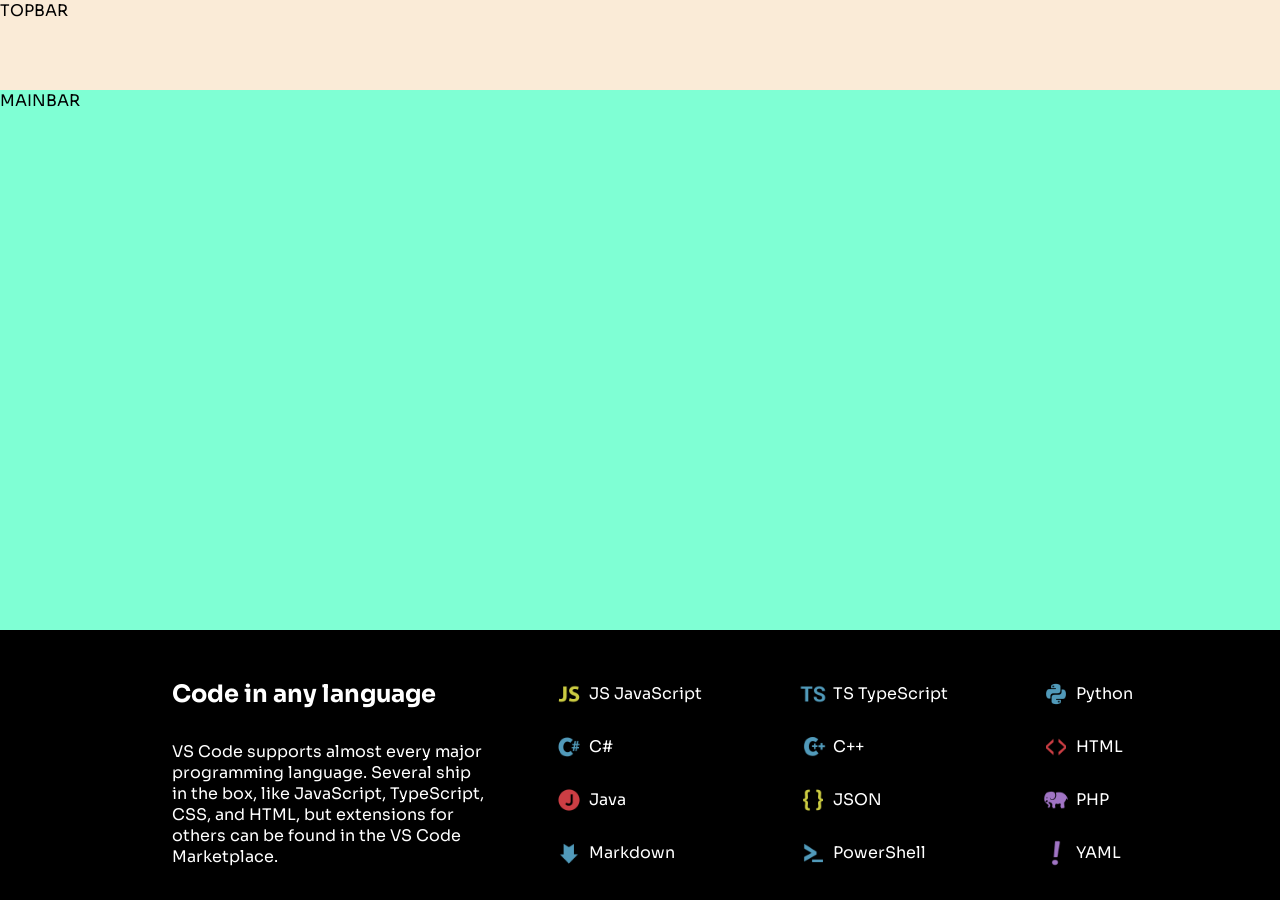
<file: Week-01/assignment-1/problems/5-vscode-bottombar/index.html>
<html>
    <head>
        <title>VSCode Bottom Bar</title>
        <link rel="stylesheet" href="style.css">
        <link rel="preconnect" href="https://fonts.googleapis.com">
        <link rel="preconnect" href="https://fonts.gstatic.com" crossorigin>
        <link href="https://fonts.googleapis.com/css2?family=Alexandria:wght@100..900&family=Miranda+Sans:ital,wght@0,400..700;1,400..700&family=Roboto:ital,wght@0,100..900;1,100..900&family=Rubik:ital,wght@0,300..900;1,300..900&family=Sora:wght@100..800&display=swap" rel="stylesheet">
    </head>
    <body>
        <div class="topbar">
            TOPBAR
        </div>
        <div class="mainbar">
            MAINBAR
        </div>
        <div class="bottombar">
            BOTTOMBAR
            <div class="left">
                <h1>Code in any language</h1>
                <p>
                    VS Code supports almost every major programming language. Several ship in the box, like JavaScript,
                    TypeScript, CSS, and HTML, but extensions for others can be found in the VS Code Marketplace.
                </p>
            </div>
            <div class="right">
                <div class="column">
                    <div class="item">
                        <img src="./icons/language-js.png">
                        <p>JS JavaScript</p>
                    </div>
                    <div class="item">
                        <img src="./icons/language-cs.png">
                        <p>C#</p>
                    </div>
                    <div class="item">
                        <img src="./icons/language-java.png">
                        <p>Java</p>
                    </div>
                    <div class="item">
                        <img src="./icons/language-markdown.png">
                        <p>Markdown</p>
                    </div>
                </div>

                <div class="column">
                    <div class="item">
                        <img src="./icons/language-ts.png">
                        <p>TS TypeScript</p>
                    </div>
                    <div class="item">
                        <img src="./icons/language-cpp.png">
                        <p>C++</p>
                    </div>
                    <div class="item">
                        <img src="./icons/language-json.png">
                        <p>JSON</p>
                    </div>
                    <div class="item">
                        <img src="./icons/language-powershell.png">
                        <p>PowerShell</p>
                    </div>
                </div>

                <div class="column">
                    <div class="item">
                        <img src="./icons/language-python.png">
                        <p>Python</p>
                    </div>
                    <div class="item">
                        <img src="./icons/language-html.png">
                        <p>HTML</p>
                    </div>
                    <div class="item">
                        <img src="./icons/language-php.png">
                        <p>PHP</p>
                    </div>
                    <div class="item">
                        <img src="./icons/language-yaml.png">
                        <p>YAML</p>
                    </div>
                </div>
            </div>
        </div>
    </body>
</html>
</file>
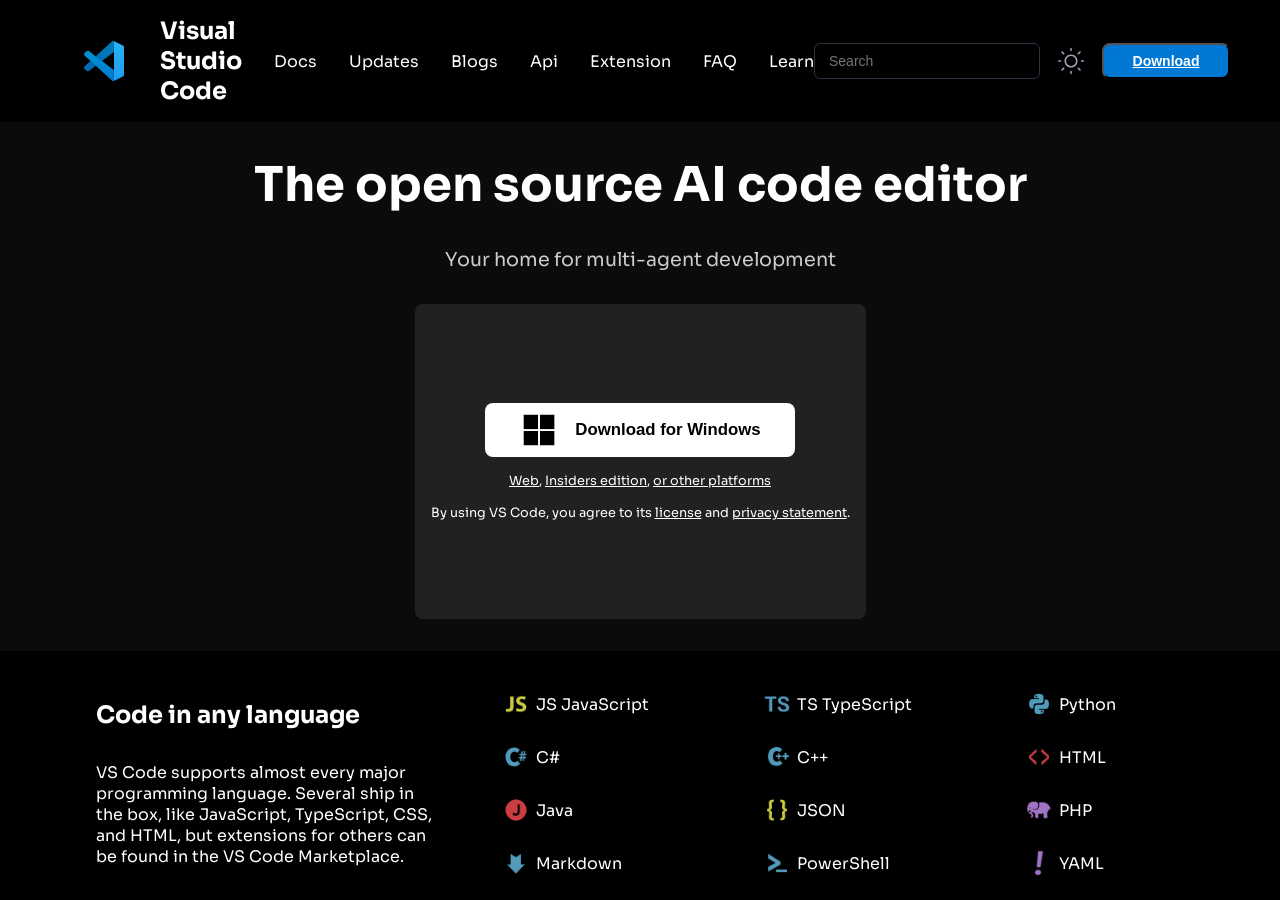
<file: Week-01/assignment-1/problems/6-vs-code-landing-page/index.html>
<html>
    <head>
        <title>VSCode Bottom Bar</title>
        <link rel="stylesheet" href="style.css">
        <link rel="preconnect" href="https://fonts.googleapis.com">
        <link rel="preconnect" href="https://fonts.gstatic.com" crossorigin>
        <link href="https://fonts.googleapis.com/css2?family=Alexandria:wght@100..900&family=Miranda+Sans:ital,wght@0,400..700;1,400..700&family=Roboto:ital,wght@0,100..900;1,100..900&family=Rubik:ital,wght@0,300..900;1,300..900&family=Sora:wght@100..800&display=swap" rel="stylesheet">
    </head>
    <body>
        <div class="topbar">
            <div class="Lbar">
                <div class="tbItem">
                    <img src="./icons/favicon.ico">
                    <h1>Visual Studio Code</h1>
                </div>
                <div class="buttons">
                    <div class="buttontb">
                        <a href="#">Docs</a>
                    </div>
                    <div class="buttontb">
                        <a href="#">Updates</a>
                    </div>
                    <div class="buttontb">
                        <a href="#">Blogs</a>
                    </div>
                    <div class="buttontb">
                        <a href="#">Api</a>
                    </div>
                    <div class="buttontb">
                        <a href="#">Extension</a>
                    </div>
                    <div class="buttontb">
                        <a href="#">FAQ</a>
                    </div>
                    <div class="buttontb">
                        <a href="#">Learn</a>
                    </div>
                </div>
            </div>
            <div class="Rbar">
                <div class="search-box">
                <input type="text" placeholder="Search">
                </div>
                <img class="bright" src="./icons/theme-light.svg">
                <div>
                <button class="Tbbutton">Download</button>
                </div>
            </div>
        </div>
        <div class="mainbar">
            <div class="mbTop">
                <h1>The open source AI code editor</h1>
                <div class="secline">Your home for multi-agent development</div>
            </div>
            <div class="mbBottom">
                <div class="mbButton1">
                    <button>
                        <img src="./icons/windows.png">
                        Download for Windows
                    </button>
                </div>
                <div class="firstline">
                    <a href="#">Web</a>, <a href="#">Insiders edition</a>, <a href="#">or other platforms</a>
                </div>
                <div class="secondline">
                    By using VS Code, you agree to its <a href="#">license</a> and <a href="#">privacy statement</a>.
                </div>
            </div>
        </div>
        <div class="bottombar">
            <div class="left">
                <h1>Code in any language</h1>
                <p>
                    VS Code supports almost every major programming language. Several ship in the box, like JavaScript,
                    TypeScript, CSS, and HTML, but extensions for others can be found in the VS Code Marketplace.
                </p>
            </div>
            <div class="right">
                <div class="column">
                    <div class="item">
                        <img src="./icons/language-js.png">
                        <p>JS JavaScript</p>
                    </div>
                    <div class="item">
                        <img src="./icons/language-cs.png">
                        <p>C#</p>
                    </div>
                    <div class="item">
                        <img src="./icons/language-java.png">
                        <p>Java</p>
                    </div>
                    <div class="item">
                        <img src="./icons/language-markdown.png">
                        <p>Markdown</p>
                    </div>
                </div>

                <div class="column">
                    <div class="item">
                        <img src="./icons/language-ts.png">
                        <p>TS TypeScript</p>
                    </div>
                    <div class="item">
                        <img src="./icons/language-cpp.png">
                        <p>C++</p>
                    </div>
                    <div class="item">
                        <img src="./icons/language-json.png">
                        <p>JSON</p>
                    </div>
                    <div class="item">
                        <img src="./icons/language-powershell.png">
                        <p>PowerShell</p>
                    </div>
                </div>

                <div class="column">
                    <div class="item">
                        <img src="./icons/language-python.png">
                        <p>Python</p>
                    </div>
                    <div class="item">
                        <img src="./icons/language-html.png">
                        <p>HTML</p>
                    </div>
                    <div class="item">
                        <img src="./icons/language-php.png">
                        <p>PHP</p>
                    </div>
                    <div class="item">
                        <img src="./icons/language-yaml.png">
                        <p>YAML</p>
                    </div>
                </div>
            </div>
        </div>
    </body>
</html>
</file>
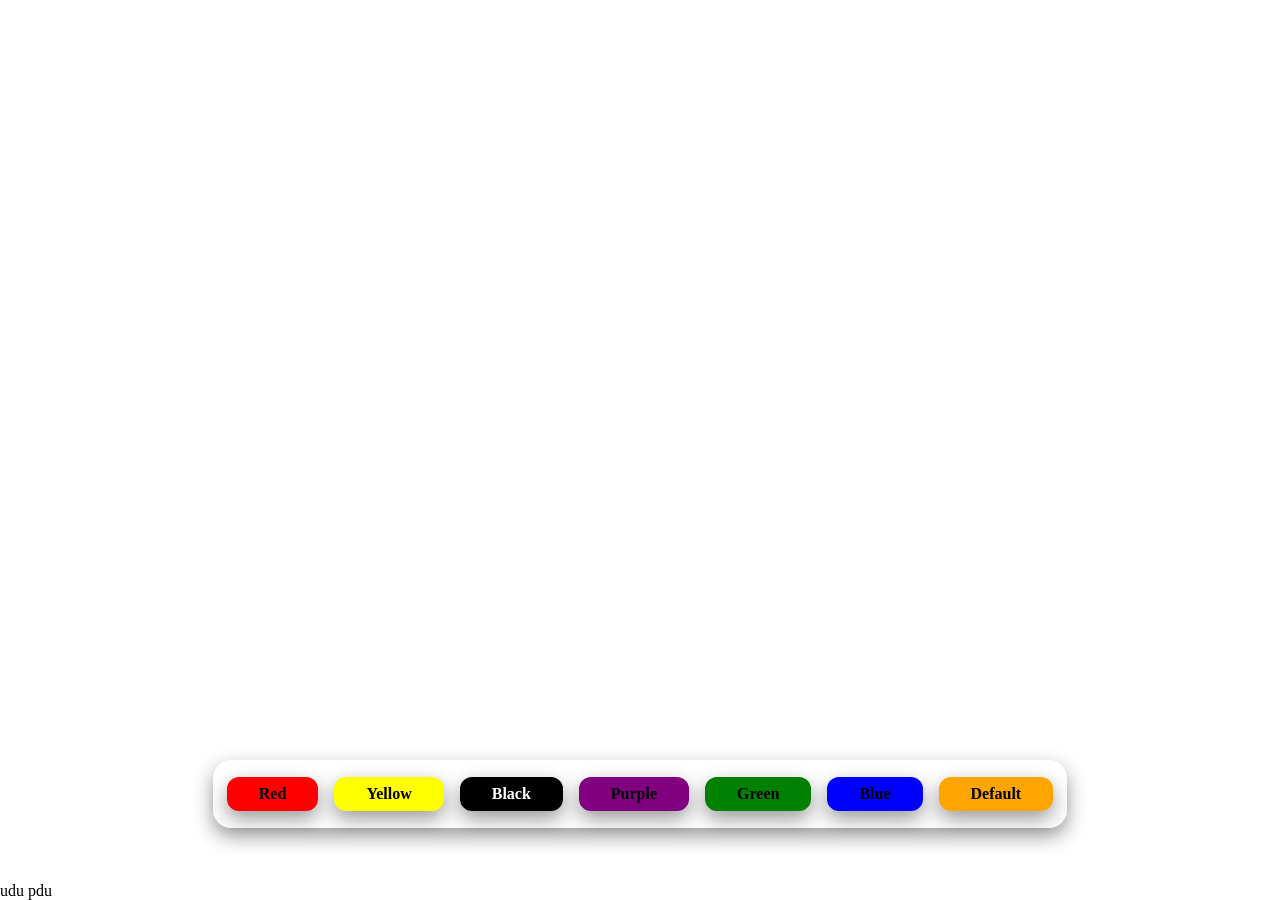
<file: Week-01/assignment-2/easy/bg-color-changer/index.html>
<html>
    <head>
        <title>Background Color Changer</title>
        <link rel="stylesheet" href="style.css">
    </head>
    <body>
        <div class="top">
            
        </div>
        <div class="bottom">
            <div class="buttons">
                <div class="colour" id="Red">Red</div>
                <div class="colour" id="Yellow">Yellow</div>
                <div class="colour" id="Black">Black</div>
                <div class="colour" id="Purple">Purple</div>
                <div class="colour" id="Green">Green</div>
                <div class="colour" id="Blue">Blue</div>
                <div class="colour" id="Default">Default</div>
            </div>
        </div>
    </body>
</html> 
udu pdu
</file>
<file: Week-01/assignment-1/problems/5-vscode-bottombar/style.css>
body{
    margin: 0;
    display: flex;
    flex-direction: column;
    height: 100vh;

    font-family: "Sora", sans-serif;
    font-optical-sizing: auto;
    font-weight: normal;
    font-style: normal;
}
.topbar{
    flex: 1;
    background-color: antiquewhite;
}
.mainbar{
    flex: 6;
    background-color: aquamarine;
}
.bottombar{
    flex: 3;
    display: flex;
    background-color: black;

    justify-content: center;
    align-items: center;

    gap: 4rem;
}

.left{
    color: white;
    flex: 3;
}

.left h1{
    font-size: x-large;
    font-weight: bolder;
    padding-top: 1rem;
    padding-bottom: 1rem;
}
.right{
    flex: 7;
    display: flex;
    color: white;
    padding-top: 1rem;
}
.column{
    flex: 1;
}
.item {
    display: flex;
    align-items: center;
}
.item img {
    width: 40px;
    height: 40px;
}
</file>
<file: Week-01/assignment-1/problems/6-vs-code-landing-page/style.css>
body{
    margin: 0;
    display: flex;
    flex-direction: column;
    height: 100vh;

    font-family: "Sora", sans-serif;
    font-optical-sizing: auto;
    font-weight: normal;
    font-style: normal;
}
.topbar{
    flex: 1;
    background-color: rgb(0, 0, 0);
    padding-left: 4rem;
    padding-right: 4rem;
    color: white;
    display: flex;
}
.bottombar{
    flex: 3;
    display: flex;
    background-color: black;
    justify-content: center;
    align-items: center;
    gap: 4rem;
    padding-left: 6rem;
}

.left{
    color: white;
    flex: 3;
}

.left h1{
    font-size: x-large;
    font-weight: bolder;
    padding-top: 1rem;
    padding-bottom: 1rem;
}
.right{
    flex: 7;
    display: flex;
    color: white;
    padding-top: 1rem;
}
.column{
    flex: 1;
}
.item {
    display: flex;
    align-items: center;
}
.item img {
    width: 40px;
    height: 40px;
}
.Lbar{
    display: flex;
    gap: 2rem;
    flex: 3;
}
.Rbar{
    display: flex;
    flex: 1;
    align-items: center;
    justify-content: center;
    gap: 1rem;
}
.tbItem{
    display: flex;
    align-items: center;
    gap: 1rem;
}
.tbItem img{
    width: 40px;
    height: 40px;
    padding: 20px;
    border-radius: 6px;
    transition: background-color 0.2s ease;
}
.Rbar img:hover{
    background-color: rgba(255, 255, 255, 0.1); /* soft highlight */
    cursor: pointer;
}
.tbItem h1{
    font-size: x-large;
    font-weight: bolder;
}
.buttons{
    display: flex;
    align-items: center;
    justify-content: center;
    gap: 2rem;
}
.buttontb a {
    color: white;
    text-decoration: none;
    cursor: pointer;
}

.buttontb a:visited {
    color: white; 
}
.bright{
    width: 30px;
    height: 30px;
}
.search-box{
    display: flex;
    align-items: center;
    border: 1px solid #2a3441;
    padding: 8px 12px;
    border-radius: 6px;
    width: 200px;
}
.search-box input{
    background: transparent;
    border: none;
    outline: none;
    color: white;
    font-size: 14px;
    width: 100%; 
}
.Tbbutton{
    background-color: #0078d4;
    padding: 8px 12px;
    border-radius: 0.5rem;
    font-size: 14px;
    width: 8rem;
    text-decoration: underline;
    font-weight: bolder;
    color: white ;
    transition: background-color 0.2s ease, color 0.2s ease;
}
.Tbbutton:hover{
    cursor: pointer;
    background-color: #106ebe;
    text-decoration: none;
}
.mainbar{
    display: flex;
    align-items: center;
    justify-content: center;
    flex: 6;
    background-color: #0b0b0b;
    color: white;
    flex-direction: column;
    padding-bottom: 2rem;   
    gap: 1rem; 
}
.mainbar h1{
    font-size: 3rem;
    font-weight: bolder;
}
.secline{
    font-size: 1.2rem;
    color: #cccccc;
}
.mbTop{
    display: flex;
    flex-direction: column;
    align-items: center;
    justify-content: center;
    flex: 2;
}
.mbBottom{
    display: flex;
    gap: 1rem;
    margin-top: 1rem;
    align-items: center;
    justify-content: center;
    flex: 6;
    flex-direction: column;
    border: #0d1014 solid 0px;
    background-color: #212121;
    border-radius: 8px;
    padding-left: 1rem;
    padding-right: 1rem;
}
.firstline{
    font-size: 0.8rem;
}
.firstline a{
    color: white;
}
.secondline{
    font-size: 0.8rem;
}
.secondline a{
    color: white;
}
.mbButton1{
    background-color: #ffffff;
    padding: 6px 28px;
    border-radius: 0.5rem;
    font-size: 14px;
    font-weight: bolder;
    color: white ;
    transition: background-color 0.2s ease, color 0.2s ease;
}
.mbButton1 button img{
    width: 40px;
    height: 40px;
}
.mbButton1 button{
    display: flex;
    align-items: center;
    justify-content: center;
    gap: 1rem;
    background: transparent;
    border: none;
    font-weight: bold;
    font-size: larger;
}
.mbButton1 button:hover{
    cursor: pointer;
}
.mbButton1:hover{
    background-color: #e0e0e0;
    color: black;
}
</file>
<file: Week-01/assignment-2/easy/bg-color-changer/style.css>
body{
    margin: 0;
    display: flex;
    flex-direction: column;
    height: 100vh;
}
.top{
    flex: 8;
    background-color: white;
}
.bottom{
    flex: 2;
    background-color: white;
    display: flex;
    justify-content: center;
    align-items: center;
}
.buttons{
    flex-wrap: wrap;    
    padding: 0px 10px;  
    height: 60px;
    border: 4px solid rgb(255, 255, 255);
    border-radius: 18px;
    background-color: white;
    display: flex;
    align-items: center;
    justify-content: space-evenly;
    box-shadow: 0 8px 20px rgba(0,0,0,0.4);
    gap: 1rem;
}
.colour{
    border: 4px solid black;
    border-radius: 12px;
    padding: 4px 28px;
    font-weight: bold;
    box-shadow: 0 8px 20px rgba(0,0,0,0.4);
}
#Red{
    background-color: red;
    border-color: red;
}
#Red:hover{
    cursor: pointer;
}
#Yellow{
    background-color: yellow;
    border-color: yellow;
}
#Yellow:hover{
    cursor: pointer;
}
#Black{
    color: white;
    background-color: black;
    border-color: black;
}
#Black:hover{
    cursor: pointer;
}
#Purple{
    background-color: purple;
    border-color: purple;
}
#Purple:hover{
    cursor: pointer;
}
#Green{
    background-color: green;
    border-color: green;
}
#Green:hover{
    cursor: pointer;
}
#Blue{
    background-color: blue;
    border-color: blue;
}
#Blue:hover{
    cursor: pointer;
}
#Default{
    background-color: orange;
    border-color: orange;
}
#Default:hover{
    cursor: pointer;
}
</file>
